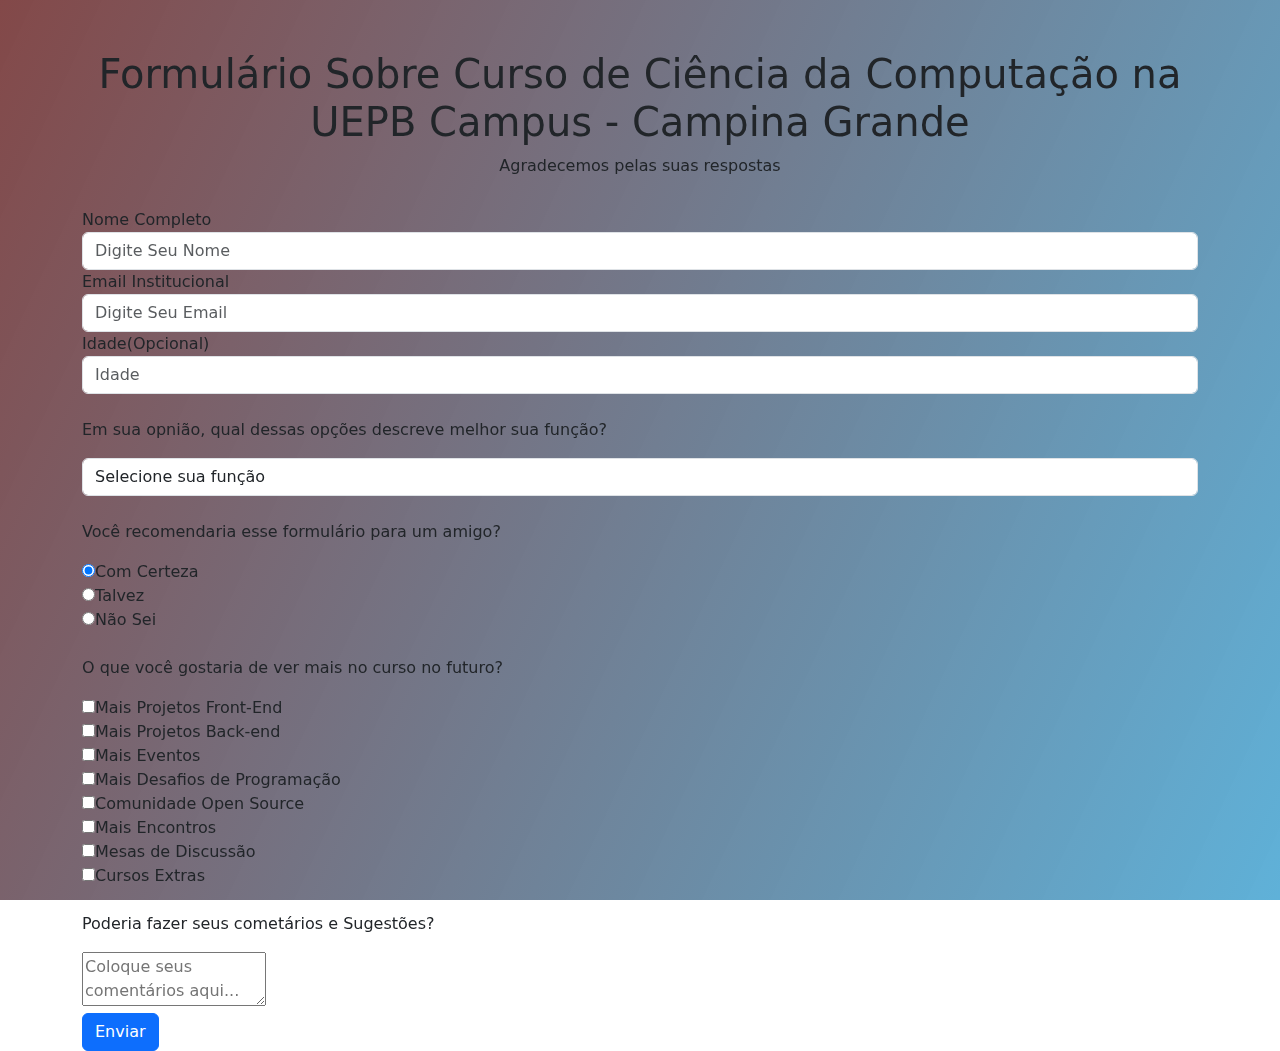
<file: FormularioPesquisa/index.html>
<!DOCTYPE html>
<html lang="pt-br">
  <head>
    <link rel="stylesheet" href="styles.css" />
    <!-- Bootstrap -->
    <link href="https://cdn.jsdelivr.net/npm/bootstrap@5.3.3/dist/css/bootstrap.min.css" rel="stylesheet" integrity="sha384-QWTKZyjpPEjISv5WaRU9OFeRpok6YctnYmDr5pNlyT2bRjXh0JMhjY6hW+ALEwIH" crossorigin="anonymous">
    <script src="https://cdn.jsdelivr.net/npm/bootstrap@5.3.3/dist/js/bootstrap.bundle.min.js" integrity="sha384-YvpcrYf0tY3lHB60NNkmXc5s9fDVZLESaAA55NDzOxhy9GkcIdslK1eN7N6jIeHz" crossorigin="anonymous"></script>
  </head>
  <body>
    <div class="container">
      <header class="header">
        <h1 id="title" class="text-center">Formulário Sobre Curso de Ciência da Computação na UEPB Campus - Campina Grande</h1>
        <p id="description" class="description text-center">Agradecemos pelas suas respostas</p>
      </header>
      <form id="survey-form">
        <div class="form-group">
          <label id="name-label" for="name">Nome Completo</label>
          <input type="text" name="name" id="name" class="form-control" placeholder="Digite Seu Nome" required />
        </div>
        <div class="form-group">
          <label id="email-label" for="email">Email Institucional</label>
          <input type="email" name="email" id="email" class="form-control" placeholder="Digite Seu Email" required />
        </div>
        <div class="form-group">
          <label id="number-label" for="number">Idade<span class="clue">(Opcional)</span></label>
          <input type="number" name="age" id="number" min="16" max="99" class="form-control" placeholder="Idade" />
        </div>
        <div class="form-group">
          <p></br>Em sua opnião, qual dessas opções descreve melhor sua função?</p>
          <select id="dropdown" name="role" class="form-control" required>
            <option disable selected value>Selecione sua função</option>
            <option value="student">Só Estudante</option>
            <option value="job1">Trabalhando e Estudando</option>
            <option value="job2">Estudando e Trabalhando na Área</option>
            <option value="project">Estudando e com Projeto na Universidade</option>
            <option value="other">Outro</option>
          </select>
        </div>
        <div class="form-group">
          <p><br>Você recomendaria esse formulário para um amigo?</p>
          <div class="row">
          <div class="col-xs-6">
          <label>
            <input name="user-recommend" value="definitely" type="radio" class="input-radio" checked />Com Certeza
          </label>
          </div>
          <div class="col-xs-6">
          <label>
          <input name="user-recommend" value="maybe" type="radio" class="input-radio" />Talvez
          </label>
          </div>
          <div class="col-xs-6">
          <label>
            <input name="user-recommend" value="not-sure" type="radio" class="input-radio" />Não Sei
          </label>
          </div>
          </div>
        </div>
        <div class="form-group">
          
          <p><br>O que você gostaria de ver mais no curso no futuro?</p>
          <div class="row">
            <div class="col-xs-4">
          <label>
            <input name="prefer" value="front-end-projects" type="checkbox" class="input-checkbox">Mais Projetos Front-End</label>
            </div>
            <div class="col-xs-4">
          <label>
            <input name="prefer" value="back-end-projects" type="checkbox" class="input-checkbox">Mais Projetos Back-end</label>
            </div>
            <div class="col-xs-4">
          <label>
            <input name="prefer" value="data-visualization" type="checkbox" class="input-checkbox">Mais Eventos</label>
            </div>
            <div class="col-xs-4">
          <label>
            <input name="prefer" value="challenges" type="checkbox" class="input-checkbox">Mais Desafios de Programação</label>
            </div>
            <div class="col-xs-4">
          <label>
            <input name="prefer" value="open-source-community" type="checkbox" class="input-checkbox">Comunidade Open Source</label>
            </div>
          <div class="col-xs-4">
          <label>
            <input name="prefer" value="city-meetups" type="checkbox" class="input-checkbox">Mais Encontros</label>
            </div>
          <div class="col-xs-4">
          <label>
            <input name="prefer" value="discussions" type="checkbox" class="input-checkbox">Mesas de Discussão</label>
            </div>
            <div class="col-xs-4">
          <label>
            <input name="prefer" value="additional-courses" type="checkbox" class="input-checkbox">Cursos Extras</label>
            </div>
        </div>
        </div>
        <div class="form-group">
          <p><br>Poderia fazer seus cometários e Sugestões?</p>
          <textarea id="comments" class="input-textarea" name="comment" placeholder="Coloque seus comentários aqui..."></textarea>
        </div>
        <div class="form-group">
          <button type="submit" id="submit" class="submit-button btn btn-primary"><i class="fa fa-paper-plane"></i> Enviar
          </button>
        </div>
      </form>
    </div>
  </body>
</html>
</file>
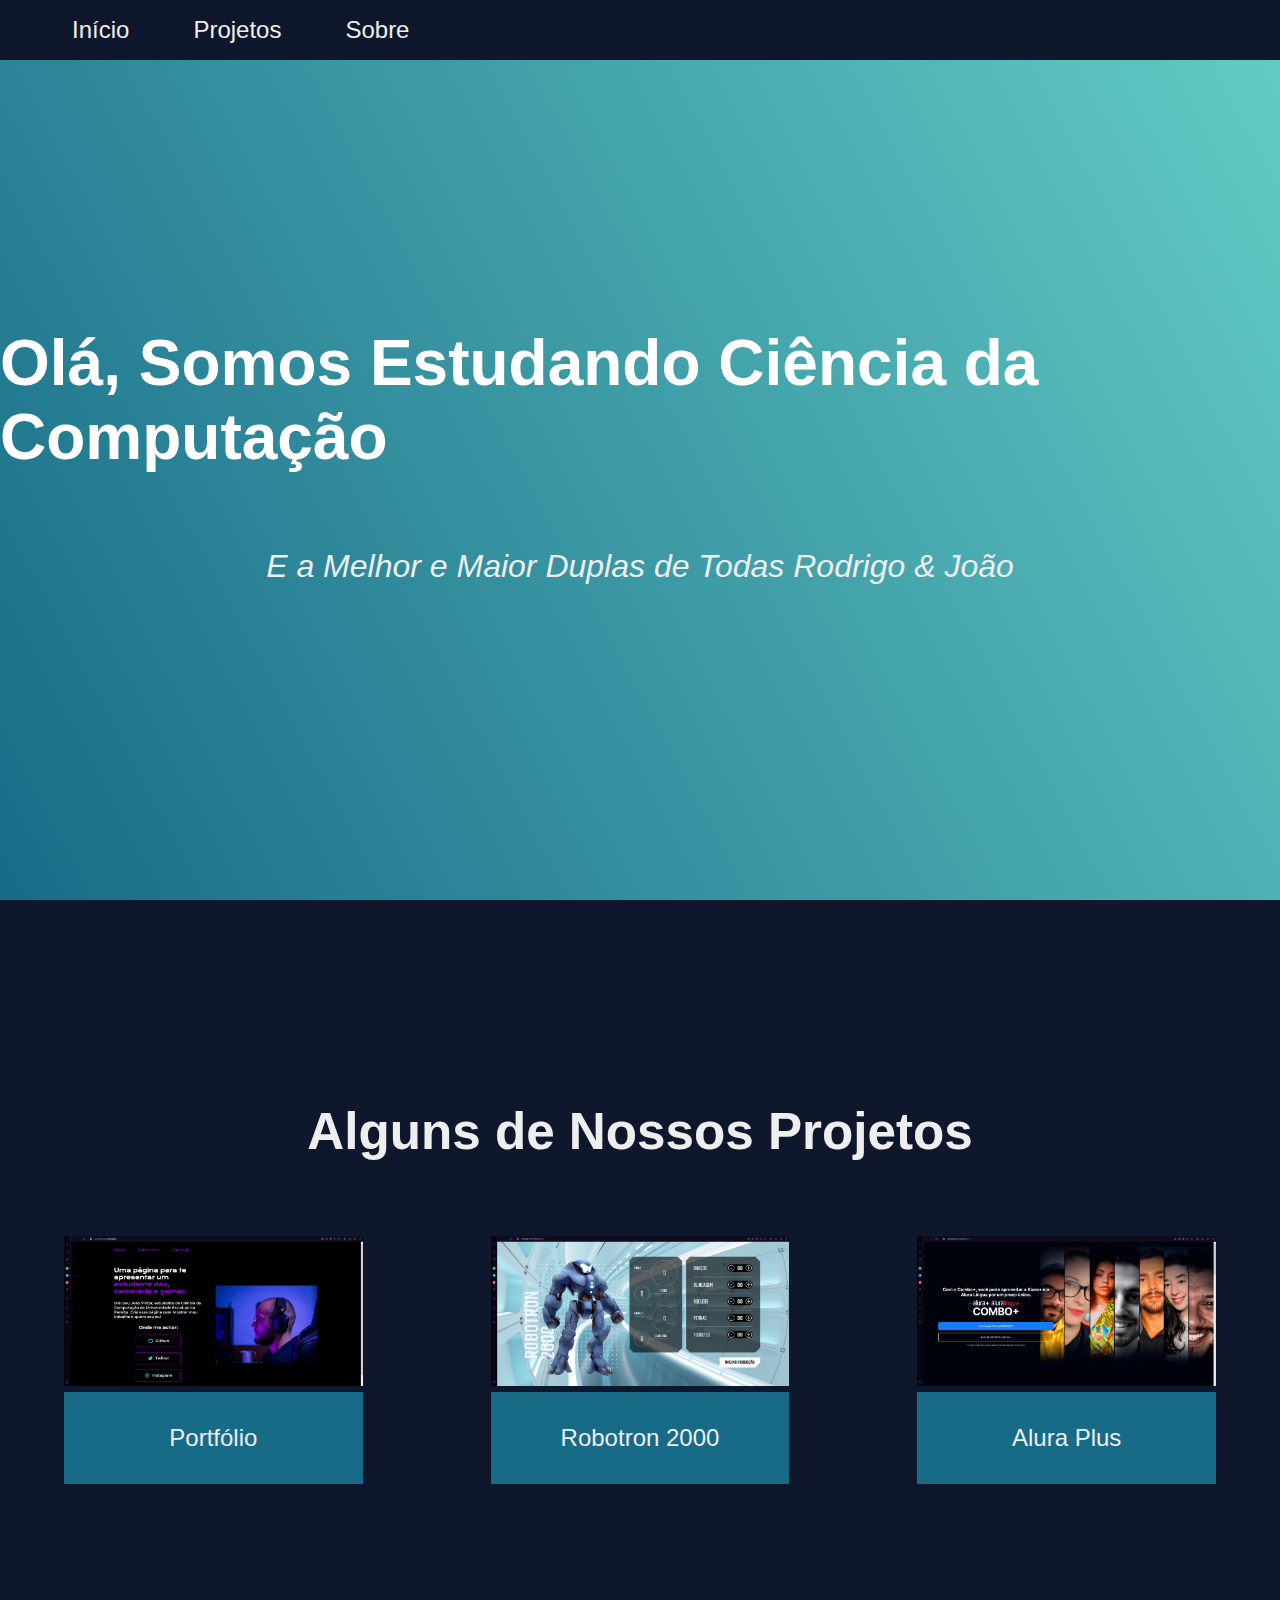
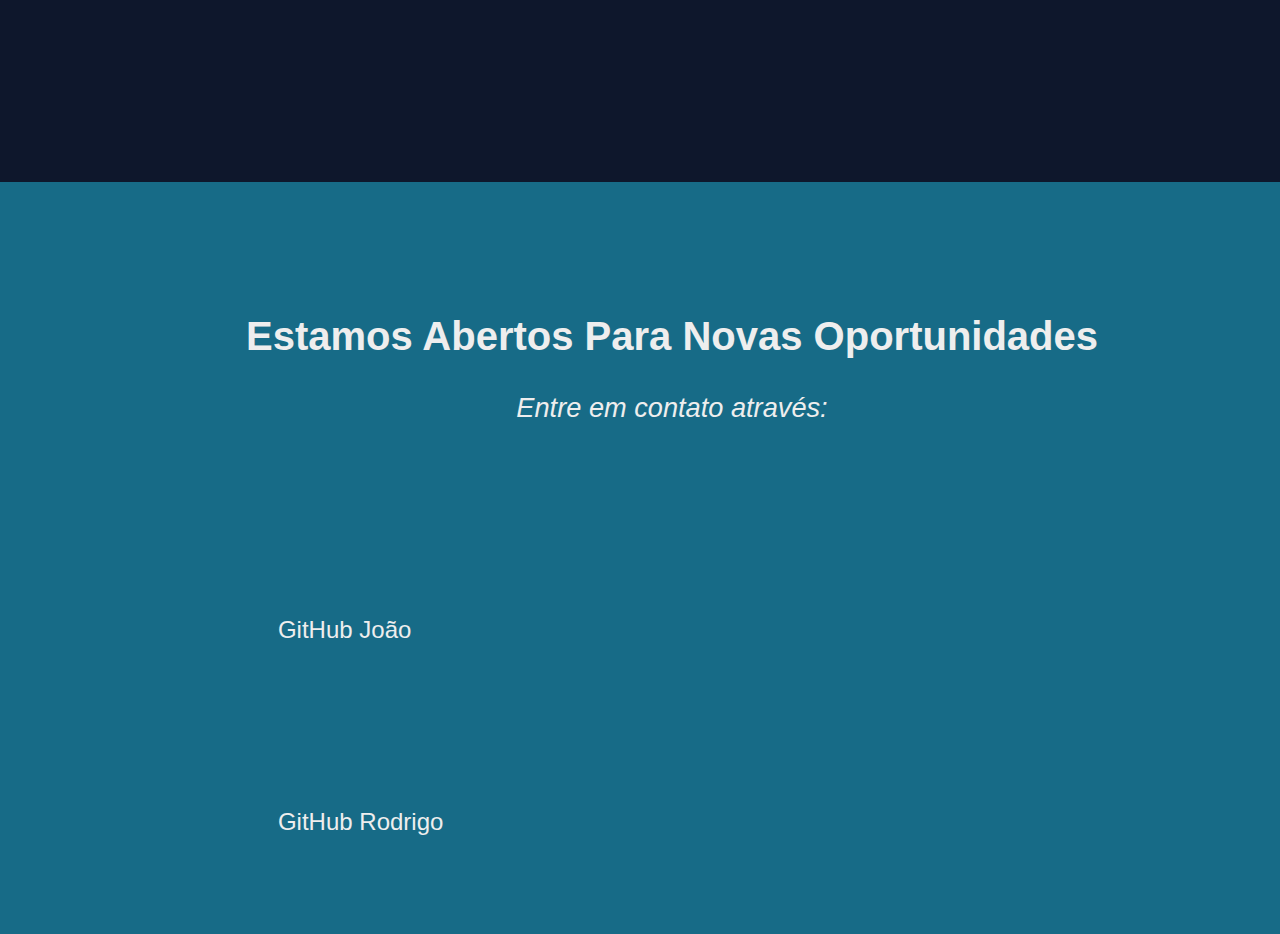
<file: PortifolioPessoal/index.html>
<!DOCTYPE html>
<html lang="en">
<head>
    <title>Página de portfólio pessoal</title>
    <link rel="stylesheet" href="styles.css"/>
</head>
<body>
    <nav id = "navbar">
        <ul id="nav-list">
            <li><a href="#welcome-section">Início</a></li>
            <li><a href="#projects">Projetos</a></li>
            <li><a href="#contact">Sobre</a></li>
           </ul>
        </nav>
        <section id = "welcome-section" class= "welcome-section">
            <h1>Olá, Somos Estudando Ciência da Computação</h1>
            <p>E a Melhor e Maior Duplas de Todas Rodrigo & João</p>
        </section>
        <section id = "projects" class= "projects">
            <h2>Alguns de Nossos Projetos</h2>
            <div class="projects-grid">
                <a href="https://portfolio-jvas.vercel.app/">
                    <img src="./assets/projeto-portfólio.png" alt="" class="project-img"/>
                    <p class= "project-tile">Portfólio</p>
                </a>
                <a href="https://github.com/rodloiola/robotron-2000">
                    <img src="./assets/projeto-robotron.png" alt="" class="project-img"/>
                    <p class= "project-tile">Robotron 2000</p>
                </a>
                <a href="https://github.com/JVAS42/plataforma-ensino">
                    <img src="./assets/projeto-aluraplus.png" alt="" class="project-img"/>
                    <p class= "project-tile">Alura Plus</p>
                </a>
                </a>
            </div>
        </section>
        <section id = "contact" class= "contact">
            <div id="contact-header">
                <h2>Estamos Abertos Para Novas Oportunidades</h2>
                <p id ="contact-p">Entre em contato através: </p>
            </div>
            <div id="contact-links">
                <a href ="https://github.com/JVAS42" id = "profile-link" target="_blank" class="social-media">GitHub João</a>
            </div>
            <div id="contact-links">
                <a href ="https://github.com/rodloiola" id = "profile-link" target="_blank" class="social-media">GitHub Rodrigo</a>
            </div>
        </section>
</body>
</html>
</file>
<file: FormularioPesquisa/styles.css>
:root {
    --color-white: #FAF1E4;
    --color-light-green: #CEDEBD;
    --color-brown-alpha: rgba(144, 27,27, 0.9);
    --color-green: #435334;
}

html {
    display: block;
}

*, *::before, *::after {
    box-sizing: border-box;
}

*, *::before, *::after {
    box-sizing: border-box;
}

head {
    display: none;
}

body {
    font-family: 'Comic Sans', sans-serif;
    font-size: 1rem;
    font-weight: 400;
    line-height: 1.4;
    color: var(--color-white);
    margin: 1;
    display: block;
}

*, *::before, *::after {
    box-sizing: border-box;
}

body {
    display: block;
    margin: 10px;
}

body::before {
    content: '';
    position: fixed;
    top: 0;
    left: 0;
    height: 100%;
    width: 100%;
    z-index: -1;
    background: var(--color-darkblue);
    background-image: linear-gradient( 115deg, rgba(100, 27, 27, 0.8), rgba(27, 144, 200, 0.7) ), url(https://dkrn4sk0rn31v.cloudfront.net/uploads/2020/09/dicas-de-como-estudar-programacao.png);
    background-size: cover;
    background-repeat: no-repeat;
    background-position: center;
}

*, *::before, *::after {
    box-sizing: border-box;
}

div {
    display: block;
}

@media (min-width: 768px){
    .container {
        max-width: 720px;
    }
}

@media (min-width: 576px){
    .container {
        max-width: 540px;
    }
}

.container {
    width: 100%;
    margin: 3.125rem auto 0 auto;
}

*, *::before, *::after {
    box-sizing: border-box;
}

.header {
    padding: 0 0.625rem;
    margin-bottom: 1.875rem;
}

*, *::before, *::after {
    box-sizing: border-box;
}

header {
    display: block;
}

@media (min-width: 480px){
... (343 linhas)
</file>
<file: PortifolioPessoal/styles.css>
body {
    font-family: 'Roboto', sans-serif;
    margin: 0;
    padding: 0;
}


#navbar {
    background-color: #0e172c;
    position: fixed;
    top: 0;
    left: 0px;
    width: 100%;
}

#nav-list {
    display: flex;
    flex-direction: row;
}

li {
    list-style: none;
}

a {
    color: #EEEEEE;
    text-decoration: none;
    font-size: 1.5em;
    padding: 2rem;
}

a:hover {
    background-color: #053B50;
}

#welcome-section {
    width: 100%;
    height: 100vh;
    display: flex;
    flex-direction: column;
    align-items: center;
    justify-content: center;
    background-color: #7f8c8d;
    background-image: linear-gradient(
        62deg,
        #176B87 0%,
        #64CCC5 100%
    );
}

h1 {
    color: white;
    font-size: 4rem;
    font-weight: 700;
}

#welcome-section > p {
    color: #EEEEEE;
    font-size: 2rem;
    font-style: italic;
    font-weight: 100;
}


.projects {
    margin: 0;
    padding: 10rem 2rem;
    text-align: center;
    background-color:#0e172c;
}

h2 {
    font-size: 3.2rem;
    color: #EEEEEE;
    font-weight: 700;
}

@media(max-width: 800px) {
    h2 {
        font-size: 2.5rem;
    }
}

.project-img {
    height: calc(100% - 6.8rem);
    width: 100%;
    object-fit: cover;
}

.project-tile {
    color: #EEEEEE;
    width: 100%;
    background-color: #176B87;
    padding: 1em;
    margin: 0;
    padding: 2rem 0;
}

.projects-grid {
    display: grid;
    grid-template-columns: repeat(auto-fit, minmax(320px, 1fr));
    grid-gap: 4rem;
    width: 100%;
    max-width: 1280px;
    margin: 0 auto;
    margin-bottom: 6rem;
}

#contact {
    background-color:#176B87;
    width: 100%;
    height: 80vh;
    margin: 0;
    padding: 1rem 2rem;
    display: grid;
    flex-direction: column;
    justify-content: center;
    align-items: center;
}

#contact-p {
    color: #EEEEEE;
    font-style: italic;
    font-weight: 100;
    text-align: center;
    font-size: 1.7rem;
}

#contact-header h2 {
    font-size: 2.5rem;
    color: #EEEEEE;
    font-weight: 700;
}
</file>
